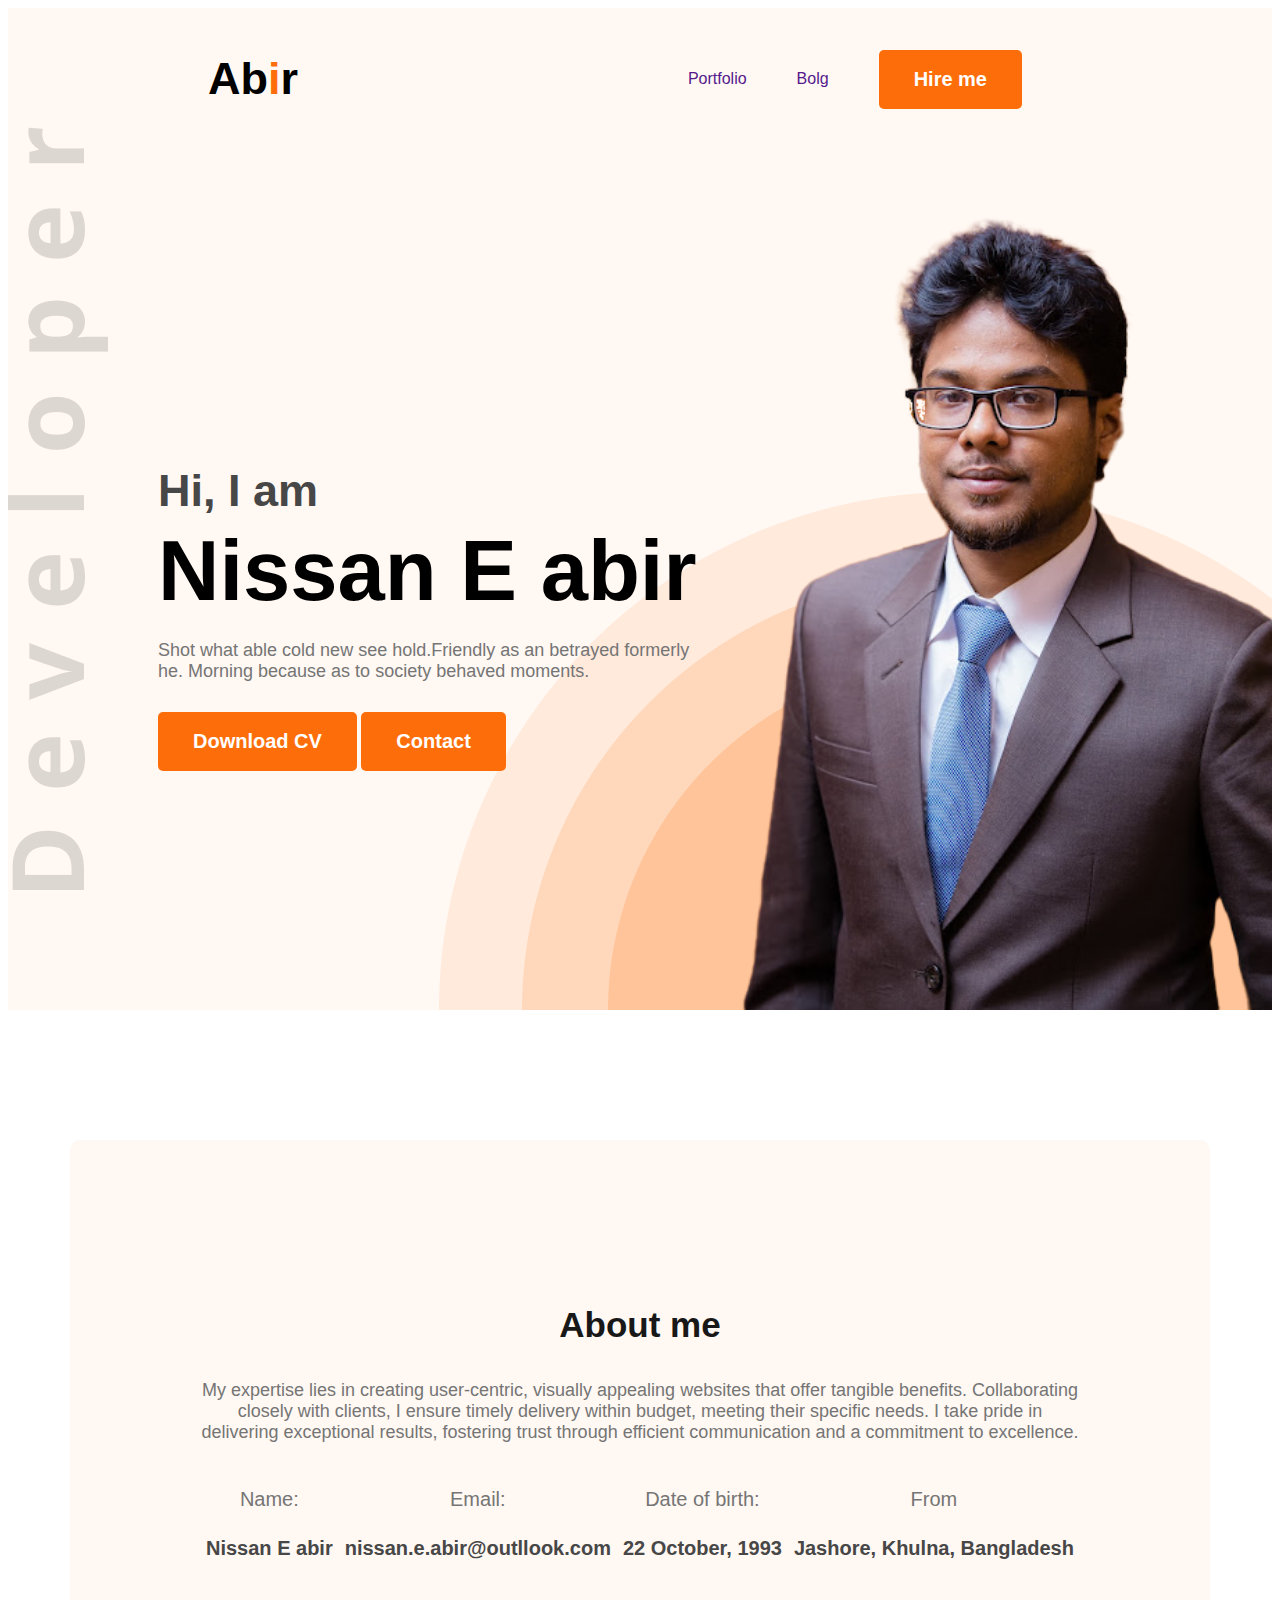
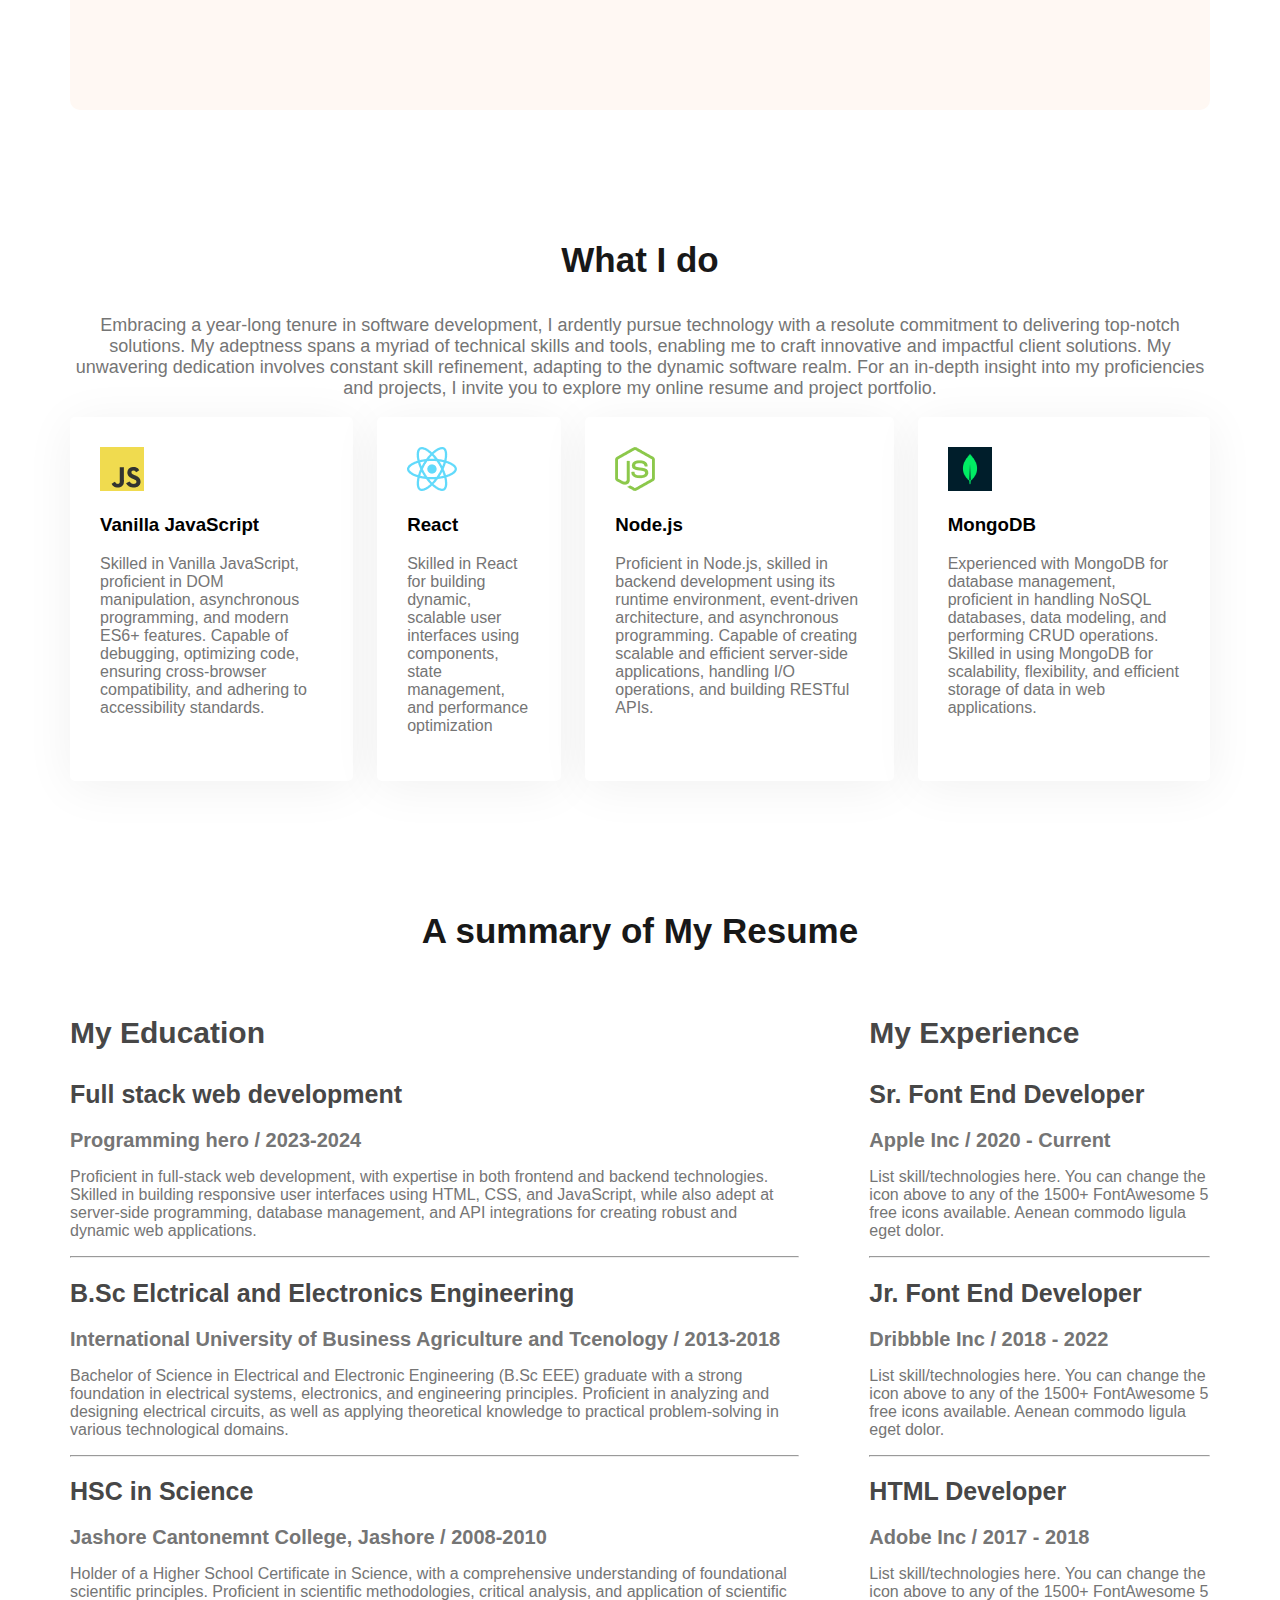
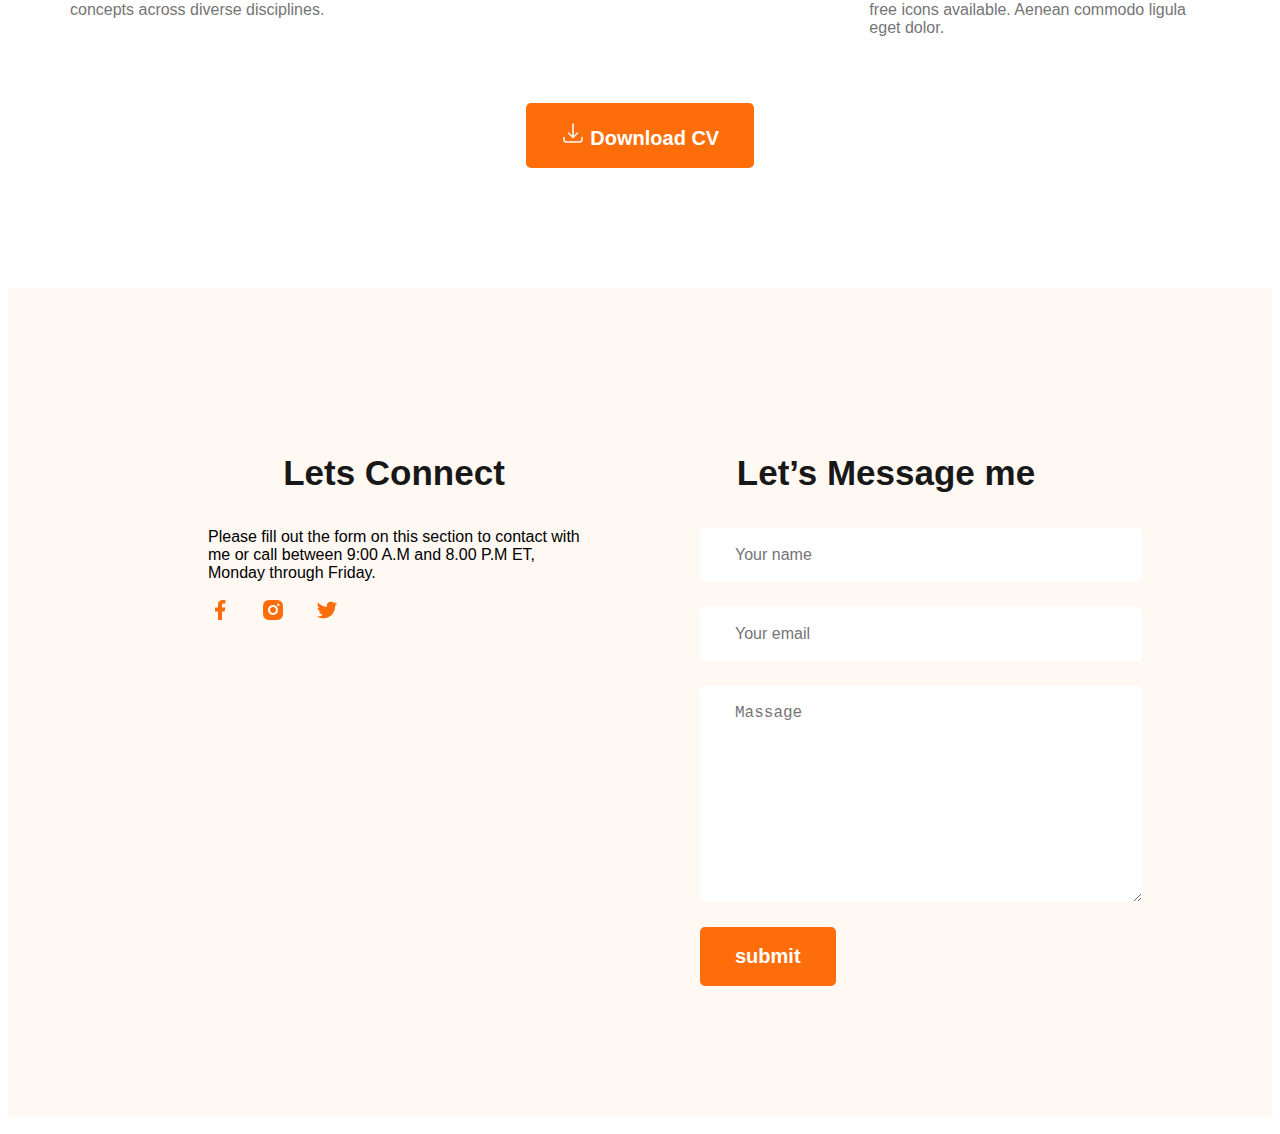
<file: index.html>
<!DOCTYPE html>
<html lang="en">
<head>
    <meta charset="UTF-8">
    <meta name="viewport" content="width=device-width, initial-scale=1.0">
    <title>Webdevelopoer Portfolio</title>
    <link rel="shortcut icon" href="/images/icons/favicon.png" type="image/x-icon">
    <link rel="preconnect" href="https://fonts.googleapis.com">
    <link rel="preconnect" href="https://fonts.gstatic.com" crossorigin>
    <link href="https://fonts.googleapis.com/css2?family=Open+Sans:wght@400;800&display=swap" rel="stylesheet">
    <link rel="stylesheet" href="style.css".css>
    
</head>
<body>
    
    <header class="header">
        <nav > 
            <h3 class="nav-title">Ab<span class="text-primary" >i</span>r</h3>
            <ul>
                <li><a href="">Portfolio</a></li>
                <li><a href="">Bolg</a></li>
                <li><a href=""><button class="button-primary">Hire me</button></a></li>
            </ul>
        </nav>
        <div class="banner">
            <div class="banner-content">
                <h3 class="banner-greeting">Hi, I  am</h3>
                <h1 class="banner-title">Nissan E abir</h1>
                <p class="banner-description">Shot what able cold new see hold.Friendly as an betrayed formerly he. Morning because as to society behaved moments.</p>
                <button class="button-primary">Download CV</button> 
                <button class="button-primary"> Contact</button>
            </div>
            <img class="profile-pic" src="/images/self.png" alt="">
            </div>
       </header>
   

<main>
    <section class="about">
        <h3 class="section-title">About me</h3>
        <p class="section-description">My expertise lies in creating user-centric, visually appealing websites that offer tangible benefits. Collaborating closely with clients, I ensure timely delivery within budget, meeting their specific needs. I take pride in delivering exceptional results, fostering trust through efficient communication and a commitment to excellence.</p>

        <div class="about-info-container">
<!-- .about-info*4>h4.info-title+p.info-description -->
            <div class="about-info">
                <h4 class="info-title">Name:</h4>
                <p class="info-description">Nissan E abir</p>
            </div>
            <div class="about-info">
                <h4 class="info-title">Email:</h4>
                <p class="info-description">nissan.e.abir@outllook.com</p>
            </div>
            <div class="about-info">
                <h4 class="info-title">Date of birth:</h4>
                <p class="info-description">22 October, 1993</p>
            </div>
            <div class="about-info">
                <h4 class="info-title">From</h4>
                <p class="info-description">Jashore, Khulna, Bangladesh</p>
            </div>
        </div>


    </section>
    <section>
        <h3 class="section-title">What I do</h3>
        <p  class="section-description">Embracing a year-long tenure in software development, I ardently pursue technology with a resolute commitment to delivering top-notch solutions. My adeptness spans a myriad of technical skills and tools, enabling me to craft innovative and impactful client solutions. My unwavering dedication involves constant skill refinement, adapting to the dynamic software realm. For an in-depth insight into my proficiencies and projects, I invite you to explore my online resume and project portfolio.
        </p>

        <div class="skill-container">
            <!-- .skill*4>img+h3.skill-title+p.skill-description -->
            <div class="skill">
                <img src="/images/icons/js.png" alt="JavaScript logo">
                <h3 class="skill-title">Vanilla JavaScript</h3>
                <p class="skill-description">Skilled in Vanilla JavaScript, proficient in DOM manipulation, asynchronous programming, and modern ES6+ features. Capable of debugging, optimizing code, ensuring cross-browser compatibility, and adhering to accessibility standards.</p>
            </div>
            <div class="skill">
                <img src="/images/icons/react.png" alt="react logo">
                <h3 class="skill-title">React</h3>
                <p class="skill-description">Skilled in React for building dynamic, scalable user interfaces using components, state management, and performance optimization</p>
            </div>
            <div class="skill">
                <img src="/images/icons/nodejs.png" alt="node.js logo">
                <h3 class="skill-title">Node.js</h3>
                <p class="skill-description">Proficient in Node.js, skilled in backend development using its runtime environment, event-driven architecture, and asynchronous programming. Capable of creating scalable and efficient server-side applications, handling I/O operations, and building RESTful APIs.</p>
            </div>
            <div class="skill">
                <img src="/images/icons/mongo.png" alt="mongodb logo">
                <h3 class="skill-title">MongoDB</h3>
                <p class="skill-description">Experienced with MongoDB for database management, proficient in handling NoSQL databases, data modeling, and performing CRUD operations. Skilled in using MongoDB for scalability, flexibility, and efficient storage of data in web applications.</p>
            </div>
        </div>
    </section>
    <!-- Resume section -->
    <section>
        <!-- Resume heading section -->
        <h3 class="section-title">A summary of My Resume</h3>

       
        <div class="resume-container">
        
             <!-- right column -->
            <div class="resume-column">
                
                <h3 class="resume-column-title">My Education</h3>


            <!-- .resume-items*3>h2.resume-item-title+h2.resume-item-institute+p.resume-item-description     -->


            <div class="resume-items">
                <h2 class="resume-item-title">Full stack web development</h2>
                <h3 class="resume-item-institute">Programming hero / 2023-2024</h2>
                <p class="resume-item-description">Proficient in full-stack web development, with expertise in both frontend and backend technologies. Skilled in building responsive user interfaces using HTML, CSS, and JavaScript, while also adept at server-side programming, database management, and API integrations for creating robust and dynamic web applications.</p>
                    <hr>
            </div>
            <div class="resume-items">
                <h2 class="resume-item-title">B.Sc Elctrical and Electronics Engineering  </h2>
                <h3 class="resume-item-institute">International University of Business Agriculture and Tcenology / 2013-2018</h2>
                <p class="resume-item-description">Bachelor of Science in Electrical and Electronic Engineering (B.Sc EEE) graduate with a strong foundation in electrical systems, electronics, and engineering principles. Proficient in analyzing and designing electrical circuits, as well as applying theoretical knowledge to practical problem-solving in various technological domains.</p>
                    <hr>
            </div>
            <div class="resume-items">
                <h2 class="resume-item-title">HSC in Science</h2>
                <h3 class="resume-item-institute">Jashore Cantonemnt College, Jashore / 2008-2010</h2>
                <p class="resume-item-description">Holder of a Higher School Certificate in Science, with a comprehensive understanding of foundational scientific principles. Proficient in scientific methodologies, critical analysis, and application of scientific concepts across diverse disciplines.</p>

            </div>
        
            </div>


            <!-- left column -->

            <div class="resume-column">
                <h3 class="resume-column-title">My Experience</h3>

                <div class="resume-items">
                    <h2 class="resume-item-title">Sr. Font End Developer</h2>
                    <h3 class="resume-item-institute">Apple Inc / 2020 - Current</h3>
                    <p class="resume-item-description">List skill/technologies here. You can change the icon above 
                        to any of the 1500+ FontAwesome 5 free icons available. Aenean commodo ligula eget dolor.</p>
                </div>
                <hr>
                <div class="resume-items">
                    <h2 class="resume-item-title">Jr. Font End Developer</h2>
                    <h3 class="resume-item-institute">Dribbble Inc / 2018 - 2022</h3>
                    <p class="resume-item-description">List skill/technologies here. You can change the icon above 
                        to any of the 1500+ FontAwesome 5 free icons available. Aenean commodo ligula eget dolor.</p>
                </div>
                <hr>
                <div class="resume-items">
                    <h2 class="resume-item-title">HTML Developer</h2>
                    <h3 class="resume-item-institute">Adobe Inc / 2017 - 2018</h3>
                    <p class="resume-item-description">List skill/technologies here. You can change the icon above 
                        to any of the 1500+ FontAwesome 5 free icons available. Aenean commodo ligula eget dolor.</p>
                </div>

            </div>
        </div>
    <div class="download-cv">
        <button class="button-primary"> <svg class="button-icon-text" xmlns="http://www.w3.org/2000/svg" width="24" height="24" viewBox="0 0 24 24" fill="none">
            <path d="M3 16.5V18.75C3 19.3467 3.23705 19.919 3.65901 20.341C4.08097 20.7629 4.65326 21 5.25 21H18.75C19.3467 21 19.919 20.7629 20.341 20.341C20.7629 19.919 21 19.3467 21 18.75V16.5M16.5 12L12 16.5M12 16.5L7.5 12M12 16.5V3" stroke="white" stroke-width="1.5" stroke-linecap="round" stroke-linejoin="round"/>
            </svg> Download CV </button>
    </div>
    </section>
</main>
<footer>
       <div class="footer-column">
        <!-- lets connects  -->
        <h3 class="column-title">Lets Connect</h3>
        <p class="column-title-description">Please fill out the form on this section to contact with me or call between 9:00 A.M and 8.00 P.M ET, Monday through Friday.</p>
        <div class="social-links">
            <a href=""><img src="/images/icons/facebook.png" alt=""></a>
            <a href=""><img src="/images/icons/insta.png" alt=""></a>
            <a href=""><img src="/images/icons/twitter.png" alt=""></a>
        </div>
       </div>
       <div class="footer-column">
        <h3 class="column-title">Let’s Message me</h3>
        
        
        <form class="contact">
            <input type="text" placeholder="Your name "> 
            <input type="email" placeholder="Your email">
            <textarea placeholder="Massage" name="" id="" cols="30" rows="10"></textarea>
            <input class="button-primary" type="submit" value="submit">
           
        
        </form>
            
       </div>
      
</footer>
</body>
   
</html>
</file>
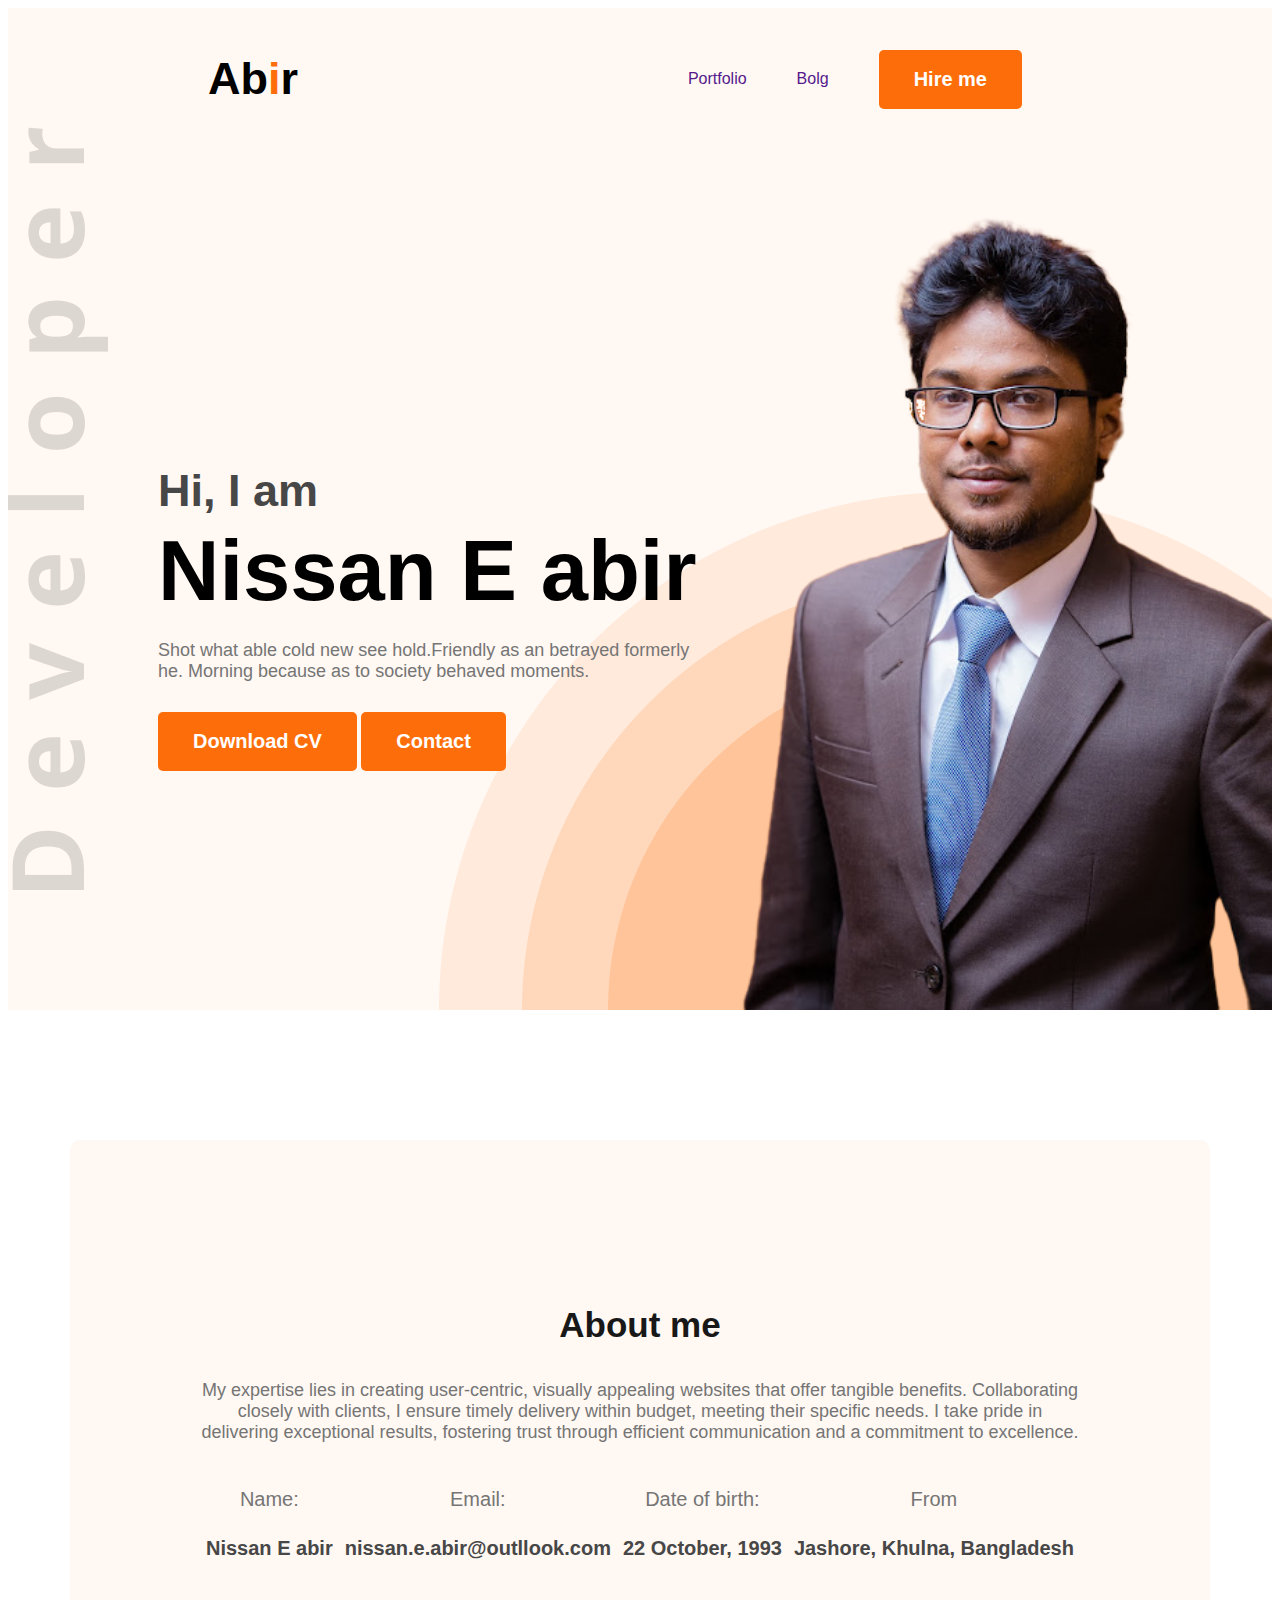
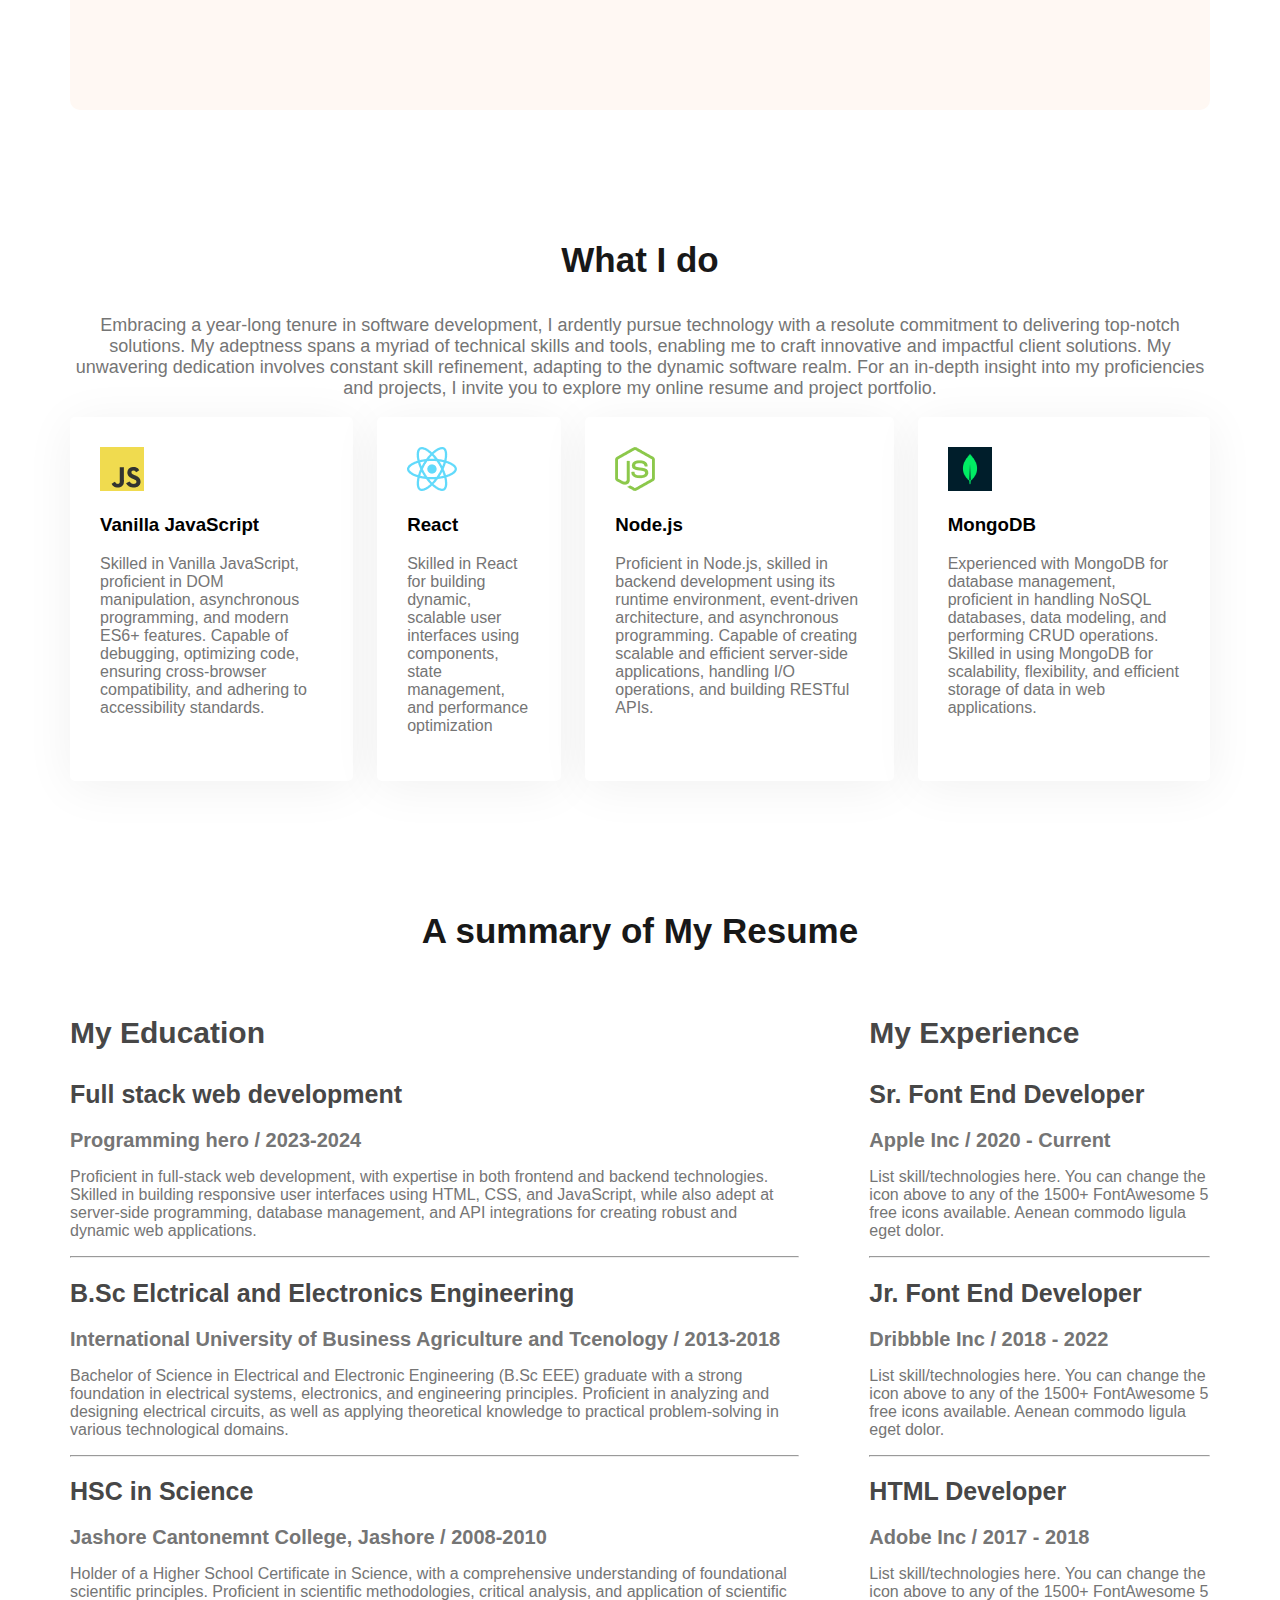
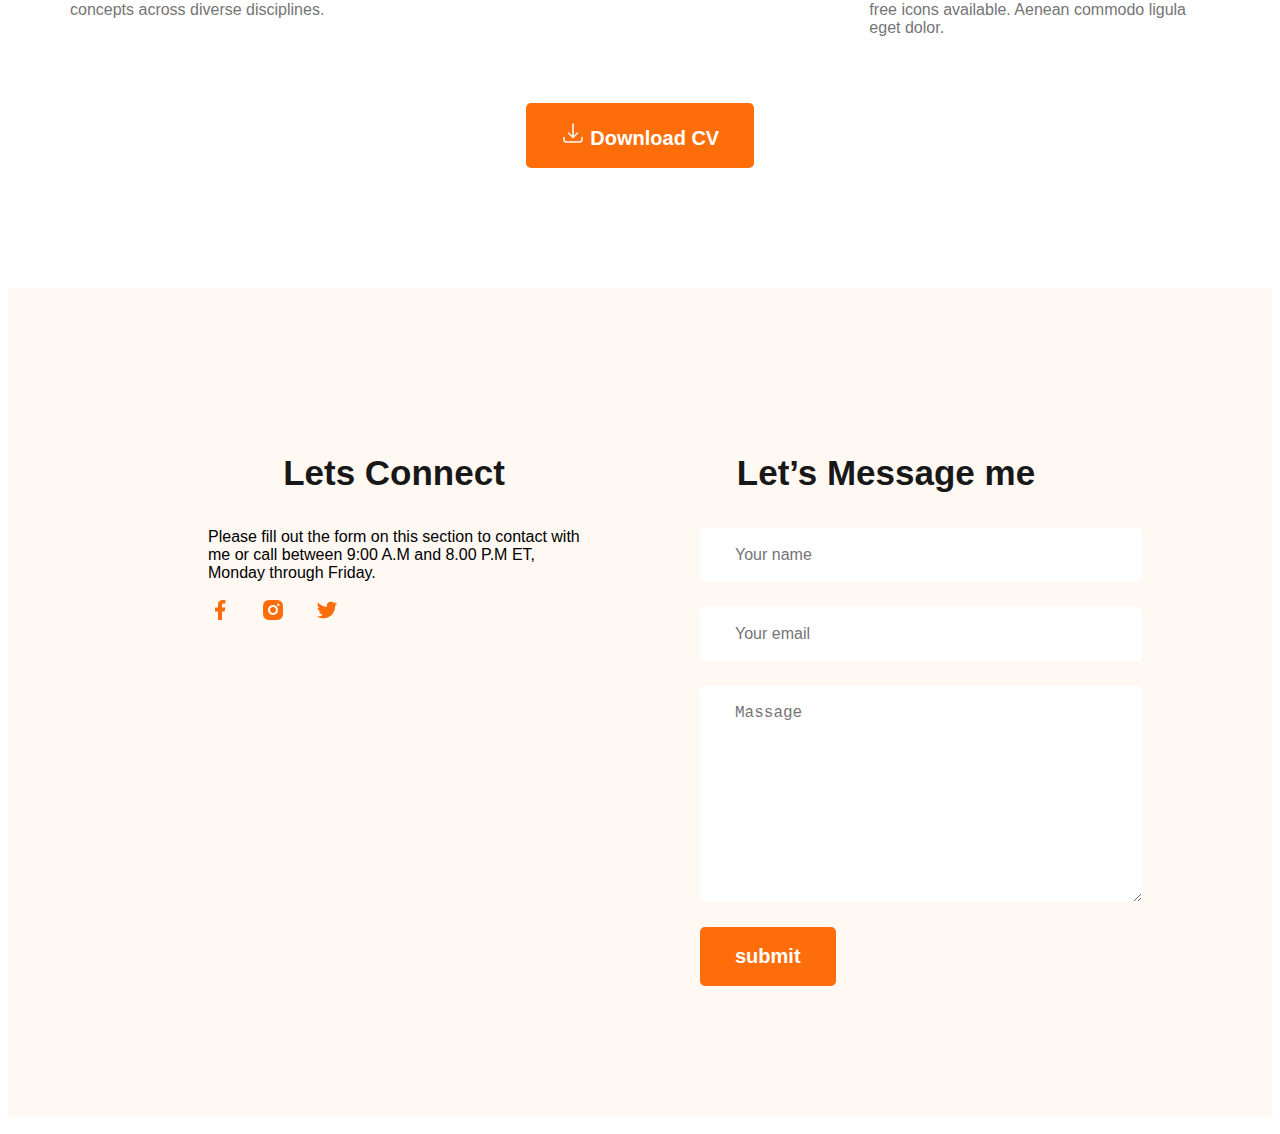
<file: html/index.html>
<!DOCTYPE html>
<html lang="en">
<head>
    <meta charset="UTF-8">
    <meta name="viewport" content="width=device-width, initial-scale=1.0">
    <title>Webdevelopoer Portfolio</title>
    <link rel="preconnect" href="https://fonts.googleapis.com">
    <link rel="preconnect" href="https://fonts.gstatic.com" crossorigin>
    <link href="https://fonts.googleapis.com/css2?family=Open+Sans:wght@400;800&display=swap" rel="stylesheet">
    <link rel="stylesheet" href="/style/style.css".css>
    
</head>
<body>
    
    <header class="header">
        <nav > 
            <h3 class="nav-title">Ab<span class="text-primary" >i</span>r</h3>
            <ul>
                <li><a href="">Portfolio</a></li>
                <li><a href="">Bolg</a></li>
                <li><a href=""><button class="button-primary">Hire me</button></a></li>
            </ul>
        </nav>
        <div class="banner">
            <div class="banner-content">
                <h3 class="banner-greeting">Hi, I  am</h3>
                <h1 class="banner-title">Nissan E abir</h1>
                <p class="banner-description">Shot what able cold new see hold.Friendly as an betrayed formerly he. Morning because as to society behaved moments.</p>
                <button class="button-primary">Download CV</button> 
                <button class="button-primary"> Contact</button>
            </div>
            <img class="profile-pic" src="../images/self.png" alt="">
            </div>
       </header>
   

<main>
    <section class="about">
        <h3 class="section-title">About me</h3>
        <p class="section-description">My expertise lies in creating user-centric, visually appealing websites that offer tangible benefits. Collaborating closely with clients, I ensure timely delivery within budget, meeting their specific needs. I take pride in delivering exceptional results, fostering trust through efficient communication and a commitment to excellence.</p>

        <div class="about-info-container">
<!-- .about-info*4>h4.info-title+p.info-description -->
            <div class="about-info">
                <h4 class="info-title">Name:</h4>
                <p class="info-description">Nissan E abir</p>
            </div>
            <div class="about-info">
                <h4 class="info-title">Email:</h4>
                <p class="info-description">nissan.e.abir@outllook.com</p>
            </div>
            <div class="about-info">
                <h4 class="info-title">Date of birth:</h4>
                <p class="info-description">22 October, 1993</p>
            </div>
            <div class="about-info">
                <h4 class="info-title">From</h4>
                <p class="info-description">Jashore, Khulna, Bangladesh</p>
            </div>
        </div>


    </section>
    <section>
        <h3 class="section-title">What I do</h3>
        <p  class="section-description">Embracing a year-long tenure in software development, I ardently pursue technology with a resolute commitment to delivering top-notch solutions. My adeptness spans a myriad of technical skills and tools, enabling me to craft innovative and impactful client solutions. My unwavering dedication involves constant skill refinement, adapting to the dynamic software realm. For an in-depth insight into my proficiencies and projects, I invite you to explore my online resume and project portfolio.
        </p>

        <div class="skill-container">
            <!-- .skill*4>img+h3.skill-title+p.skill-description -->
            <div class="skill">
                <img src="/images/icons/js.png" alt="JavaScript logo">
                <h3 class="skill-title">Vanilla JavaScript</h3>
                <p class="skill-description">Skilled in Vanilla JavaScript, proficient in DOM manipulation, asynchronous programming, and modern ES6+ features. Capable of debugging, optimizing code, ensuring cross-browser compatibility, and adhering to accessibility standards.</p>
            </div>
            <div class="skill">
                <img src="/images/icons/react.png" alt="react logo">
                <h3 class="skill-title">React</h3>
                <p class="skill-description">Skilled in React for building dynamic, scalable user interfaces using components, state management, and performance optimization</p>
            </div>
            <div class="skill">
                <img src="/images/icons/nodejs.png" alt="node.js logo">
                <h3 class="skill-title">Node.js</h3>
                <p class="skill-description">Proficient in Node.js, skilled in backend development using its runtime environment, event-driven architecture, and asynchronous programming. Capable of creating scalable and efficient server-side applications, handling I/O operations, and building RESTful APIs.</p>
            </div>
            <div class="skill">
                <img src="/images/icons/mongo.png" alt="mongodb logo">
                <h3 class="skill-title">MongoDB</h3>
                <p class="skill-description">Experienced with MongoDB for database management, proficient in handling NoSQL databases, data modeling, and performing CRUD operations. Skilled in using MongoDB for scalability, flexibility, and efficient storage of data in web applications.</p>
            </div>
        </div>
    </section>
    <!-- Resume section -->
    <section>
        <!-- Resume heading section -->
        <h3 class="section-title">A summary of My Resume</h3>

       
        <div class="resume-container">
        
             <!-- right column -->
            <div class="resume-column">
                
                <h3 class="resume-column-title">My Education</h3>


            <!-- .resume-items*3>h2.resume-item-title+h2.resume-item-institute+p.resume-item-description     -->


            <div class="resume-items">
                <h2 class="resume-item-title">Full stack web development</h2>
                <h3 class="resume-item-institute">Programming hero / 2023-2024</h2>
                <p class="resume-item-description">Proficient in full-stack web development, with expertise in both frontend and backend technologies. Skilled in building responsive user interfaces using HTML, CSS, and JavaScript, while also adept at server-side programming, database management, and API integrations for creating robust and dynamic web applications.</p>
                    <hr>
            </div>
            <div class="resume-items">
                <h2 class="resume-item-title">B.Sc Elctrical and Electronics Engineering  </h2>
                <h3 class="resume-item-institute">International University of Business Agriculture and Tcenology / 2013-2018</h2>
                <p class="resume-item-description">Bachelor of Science in Electrical and Electronic Engineering (B.Sc EEE) graduate with a strong foundation in electrical systems, electronics, and engineering principles. Proficient in analyzing and designing electrical circuits, as well as applying theoretical knowledge to practical problem-solving in various technological domains.</p>
                    <hr>
            </div>
            <div class="resume-items">
                <h2 class="resume-item-title">HSC in Science</h2>
                <h3 class="resume-item-institute">Jashore Cantonemnt College, Jashore / 2008-2010</h2>
                <p class="resume-item-description">Holder of a Higher School Certificate in Science, with a comprehensive understanding of foundational scientific principles. Proficient in scientific methodologies, critical analysis, and application of scientific concepts across diverse disciplines.</p>

            </div>
        
            </div>


            <!-- left column -->

            <div class="resume-column">
                <h3 class="resume-column-title">My Experience</h3>

                <div class="resume-items">
                    <h2 class="resume-item-title">Sr. Font End Developer</h2>
                    <h3 class="resume-item-institute">Apple Inc / 2020 - Current</h3>
                    <p class="resume-item-description">List skill/technologies here. You can change the icon above 
                        to any of the 1500+ FontAwesome 5 free icons available. Aenean commodo ligula eget dolor.</p>
                </div>
                <hr>
                <div class="resume-items">
                    <h2 class="resume-item-title">Jr. Font End Developer</h2>
                    <h3 class="resume-item-institute">Dribbble Inc / 2018 - 2022</h3>
                    <p class="resume-item-description">List skill/technologies here. You can change the icon above 
                        to any of the 1500+ FontAwesome 5 free icons available. Aenean commodo ligula eget dolor.</p>
                </div>
                <hr>
                <div class="resume-items">
                    <h2 class="resume-item-title">HTML Developer</h2>
                    <h3 class="resume-item-institute">Adobe Inc / 2017 - 2018</h3>
                    <p class="resume-item-description">List skill/technologies here. You can change the icon above 
                        to any of the 1500+ FontAwesome 5 free icons available. Aenean commodo ligula eget dolor.</p>
                </div>

            </div>
        </div>
    <div class="download-cv">
        <button class="button-primary"> <svg class="button-icon-text" xmlns="http://www.w3.org/2000/svg" width="24" height="24" viewBox="0 0 24 24" fill="none">
            <path d="M3 16.5V18.75C3 19.3467 3.23705 19.919 3.65901 20.341C4.08097 20.7629 4.65326 21 5.25 21H18.75C19.3467 21 19.919 20.7629 20.341 20.341C20.7629 19.919 21 19.3467 21 18.75V16.5M16.5 12L12 16.5M12 16.5L7.5 12M12 16.5V3" stroke="white" stroke-width="1.5" stroke-linecap="round" stroke-linejoin="round"/>
            </svg> Download CV </button>
    </div>
    </section>
</main>
<footer>
       <div class="footer-column">
        <!-- lets connects  -->
        <h3 class="column-title">Lets Connect</h3>
        <p class="column-title-description">Please fill out the form on this section to contact with me or call between 9:00 A.M and 8.00 P.M ET, Monday through Friday.</p>
        <div class="social-links">
            <a href=""><img src="/images/icons/facebook.png" alt=""></a>
            <a href=""><img src="/images/icons/insta.png" alt=""></a>
            <a href=""><img src="/images/icons/twitter.png" alt=""></a>
        </div>
       </div>
       <div class="footer-column">
        <h3 class="column-title">Let’s Message me</h3>
        
        
        <form class="contact">
            <input type="text" placeholder="Your name "> 
            <input type="email" placeholder="Your email">
            <textarea placeholder="Massage" name="" id="" cols="30" rows="10"></textarea>
            <input class="button-primary" type="submit" value="submit">
           
        
        </form>
            
       </div>
      
</footer>
</body>
   
</html>
</file>
<file: style.css>
/* shared style */
body {
    font-family: 'Open Sans', sans-serif;
    font-family: 'lato', sans-serif;

}
.section-title{
    color: #181818;
    text-align: center;
    font-size: 35px;
    font-weight: 700;
}


.text-primary {
    color: #FD6E0A;
}

/* nav related style */
nav {

    display: flex;
    justify-content: space-between;
    align-items: center;
    margin: 0px 200px;
}

.nav-title {
    color: #000000;
    font-size: 45px;
    font-weight: 800;

    font-style: normal;
}

nav>ul {
    display: flex;
    align-items: center;
}

nav li {
    list-style: none;
    margin-right: 50px;
}

nav li a {
    text-decoration: none;
}

/* button-related style */


.button-primary {
    border-radius: 5px;
    background: #FD6E0A;
    font-size: 20px;
    font-weight: 700;
    color: white;
    border: 0px;
    font-weight: 700;
    padding: 18px 35px;
}



/* header and banner related style */
.header {
    background-color: #FFF8F3;
    background-image: url('../images/header_bg.png'), url('../images/developer.png');
    background-repeat: no-repeat;
    background-position: bottom right, left;
    margin-bottom: 130px;
}

/* banner styles here */
.banner {
    padding: 30px 30px 0px 150px;
    display: flex;
    justify-content: space-between;
    align-items: center;
    padding-right: 0px;
    
}
.banner-content{
    max-width: 560px;
}

.banner .profile-pic {
    width: 700px;

}

.banner-greeting {
    font-size: 45px;
    color: #474747;
    margin-bottom: 0px;

}

.banner-title {
    font-size: 85px;
    font-weight: 700;
    margin-top: 5px;
    margin-bottom: 20px;

}
.banner-description{
margin-bottom: 30px;
color:#757575;
font-weight: 400;
font-size: 18px;
}



/* main section  */
.about{
    padding: 130px ;
    background-color: #FFF8F3;
    border-radius: 10px;
    margin-bottom: 130px;

}

.section-description{
color:#757575;
text-align: center;
font-size: 18px;
font-weight: 400;
margin-top: 30px;
}

main{
    max-width: 1140px;
    margin:0 auto;
}

main section{
    margin-top: 130px;
}

/* about section style  */
.about-info-container{
    display: flex;
    justify-content: space-around;
}

.about-info{
    text-align: center;
}

.info-title{
color: #757575;
text-align: center;
font-size: 20px;
font-weight: 400;
}

.info-description{
color: #474747;
font-size: 20px;
font-weight: 700;
}

#what-i-do-description{
    padding:30px 150px;


}


/* skills related styles  */

.skill-container{
    display: flex;
    gap: 24px;
}

.skill{
    padding:30px;
    border-radius: 5px;
    background: #FFF;
    box-shadow: 0px 6px 50px 0px rgba(0, 0, 0, 0.06);
}
.skill-description{
color:#757575;
font-size: 16px;
font-weight: 400;
}

/* resume section style */

.resume-column-title{
color: #474747;
font-size: 30px;
font-weight: 700;
margin-bottom: 30px;
}
/* left column */
.resume-item-title{
color:#474747;
font-size: 25px;
font-weight: 700;
margin-bottom: 10px;
}

.resume-item-institute{
color: #757575;
font-size: 20px;
font-weight: 600;
margin-bottom: 10px;
}

.resume-container{
    display: flex;
    gap: 70px;
    
}

.resume-item-institute, .resume-item-description{

    color: #757575;
}

.resume-container hr{
    margin: 10px 0px 10px 0px; 
}

.download-cv{
    margin-top: 50px;
    text-align: center;
}


/* footer style  */

footer{
    display: flex;
    gap: 120px;
    margin-top: 120px;
    background-color:#FFF8F3;
    padding:130px 200px;
}

.footer-column{
width:50%;
}

footer .column-title{
color:#181818;
text-align: center;
font-size: 35px;
font-weight: 700;
}
.contact input[type="text"],
.contact input[type="email"], 
textarea{
    display: block;
    margin-bottom: 25px;
    padding:18px 35px;
    font-size: 16px;
    color: #757575;
    border-radius: 5px;
    background:#FFF;
    border: 0px;
    width: 100%;
}

.social-links a{
    margin-right: 25px;

}
</file>
<file: style/style.css>
/* shared style */
body {
    font-family: 'Open Sans', sans-serif;
    font-family: 'lato', sans-serif;

}
.section-title{
    color: #181818;
    text-align: center;
    font-size: 35px;
    font-weight: 700;
}


.text-primary {
    color: #FD6E0A;
}

/* nav related style */
nav {

    display: flex;
    justify-content: space-between;
    align-items: center;
    margin: 0px 200px;
}

.nav-title {
    color: #000000;
    font-size: 45px;
    font-weight: 800;

    font-style: normal;
}

nav>ul {
    display: flex;
    align-items: center;
}

nav li {
    list-style: none;
    margin-right: 50px;
}

nav li a {
    text-decoration: none;
}

/* button-related style */


.button-primary {
    border-radius: 5px;
    background: #FD6E0A;
    font-size: 20px;
    font-weight: 700;
    color: white;
    border: 0px;
    font-weight: 700;
    padding: 18px 35px;
}



/* header and banner related style */
.header {
    background-color: #FFF8F3;
    background-image: url('../images/header_bg.png'), url('../images/developer.png');
    background-repeat: no-repeat;
    background-position: bottom right, left;
    margin-bottom: 130px;
}

/* banner styles here */
.banner {
    padding: 30px 30px 0px 150px;
    display: flex;
    justify-content: space-between;
    align-items: center;
    padding-right: 0px;
    
}
.banner-content{
    max-width: 560px;
}

.banner .profile-pic {
    width: 700px;

}

.banner-greeting {
    font-size: 45px;
    color: #474747;
    margin-bottom: 0px;

}

.banner-title {
    font-size: 85px;
    font-weight: 700;
    margin-top: 5px;
    margin-bottom: 20px;

}
.banner-description{
margin-bottom: 30px;
color:#757575;
font-weight: 400;
font-size: 18px;
}



/* main section  */
.about{
    padding: 130px ;
    background-color: #FFF8F3;
    border-radius: 10px;
    margin-bottom: 130px;

}

.section-description{
color:#757575;
text-align: center;
font-size: 18px;
font-weight: 400;
margin-top: 30px;
}

main{
    max-width: 1140px;
    margin:0 auto;
}

main section{
    margin-top: 130px;
}

/* about section style  */
.about-info-container{
    display: flex;
    justify-content: space-around;
}

.about-info{
    text-align: center;
}

.info-title{
color: #757575;
text-align: center;
font-size: 20px;
font-weight: 400;
}

.info-description{
color: #474747;
font-size: 20px;
font-weight: 700;
}

#what-i-do-description{
    padding:30px 150px;


}


/* skills related styles  */

.skill-container{
    display: flex;
    gap: 24px;
}

.skill{
    padding:30px;
    border-radius: 5px;
    background: #FFF;
    box-shadow: 0px 6px 50px 0px rgba(0, 0, 0, 0.06);
}
.skill-description{
color:#757575;
font-size: 16px;
font-weight: 400;
}

/* resume section style */

.resume-column-title{
color: #474747;
font-size: 30px;
font-weight: 700;
margin-bottom: 30px;
}
/* left column */
.resume-item-title{
color:#474747;
font-size: 25px;
font-weight: 700;
margin-bottom: 10px;
}

.resume-item-institute{
color: #757575;
font-size: 20px;
font-weight: 600;
margin-bottom: 10px;
}

.resume-container{
    display: flex;
    gap: 70px;
    
}

.resume-item-institute, .resume-item-description{

    color: #757575;
}

.resume-container hr{
    margin: 10px 0px 10px 0px; 
}

.download-cv{
    margin-top: 50px;
    text-align: center;
}


/* footer style  */

footer{
    display: flex;
    gap: 120px;
    margin-top: 120px;
    background-color:#FFF8F3;
    padding:130px 200px;
}

.footer-column{
width:50%;
}

footer .column-title{
color:#181818;
text-align: center;
font-size: 35px;
font-weight: 700;
}
.contact input[type="text"],
.contact input[type="email"], 
textarea{
    display: block;
    margin-bottom: 25px;
    padding:18px 35px;
    font-size: 16px;
    color: #757575;
    border-radius: 5px;
    background:#FFF;
    border: 0px;
    width: 100%;
}

.social-links a{
    margin-right: 25px;

}
</file>
